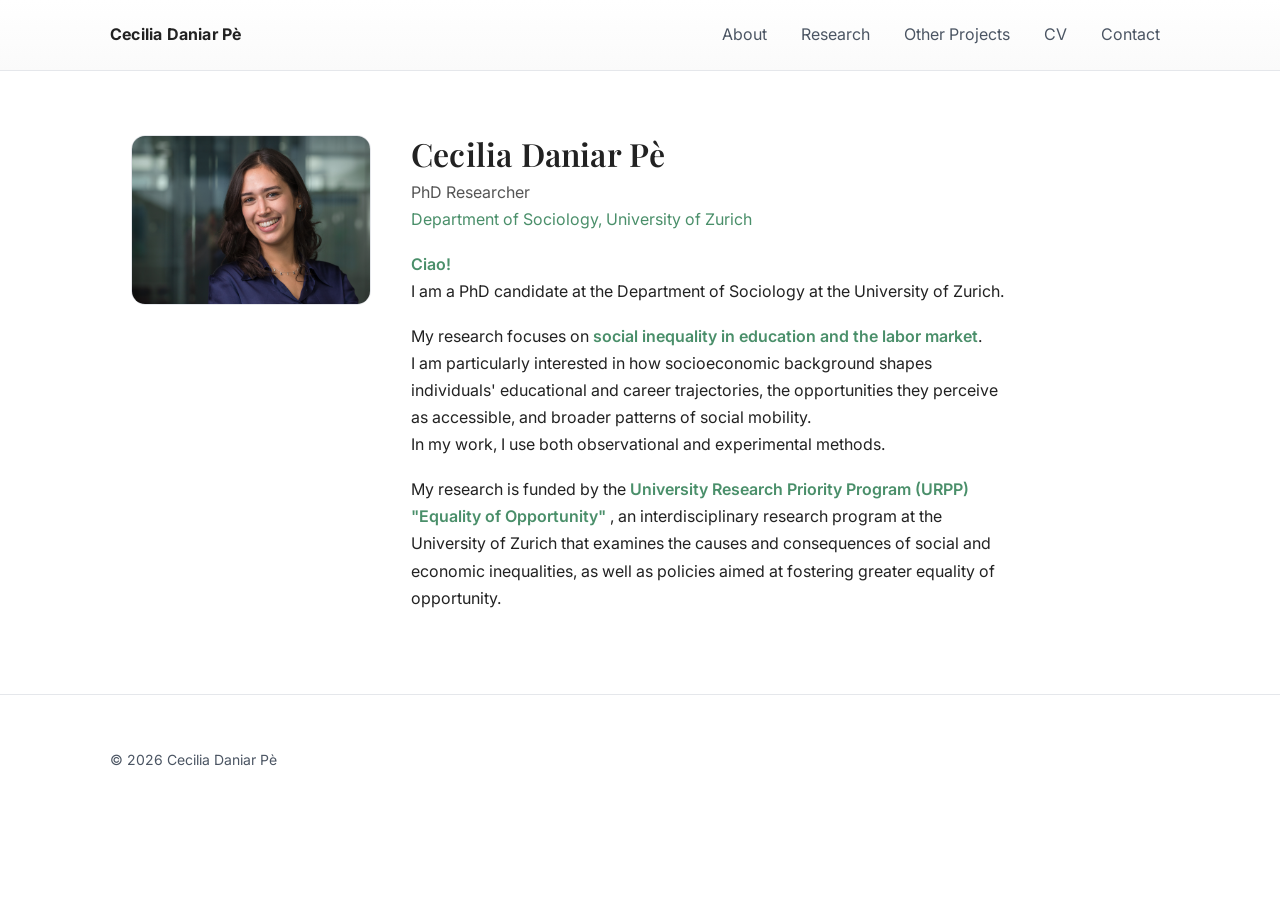
<file: index.html>
<!DOCTYPE html>
<html lang="en">
<head>
  <meta charset="utf-8" />
  <meta name="viewport" content="width=device-width, initial-scale=1" />
  <title>Cecilia Daniar Pè | University of Zurich</title>

  <meta name="description" content="Cecilia Daniar Pè is a PhD student at the University of Zurich working on economic sociology, education, and labour market inequalities." />

  <link rel="stylesheet" href="styles.css" />

  <!-- Google Font -->
  <link href="https://fonts.googleapis.com/css2?family=Playfair+Display:wght@400;600&family=Inter:wght@300;400;500&display=swap" rel="stylesheet">

  <style>
    body {
      font-family: 'Inter', sans-serif;
      background-color: #ffffff;
      color: #222;
    }

    h1 {
      font-family: 'Playfair Display', serif;
      font-size: 2rem;
    }

    a {
      color: #4a8f6a;
      text-decoration: none;
    }

    a:hover {
      text-decoration: underline;
    }

    /* optional: make emphasized names/keywords consistent with green theme */
    strong {
      color: #4a8f6a;
      font-weight: 600;
    }

    .hero {
      display: flex;
      align-items: flex-start;
      gap: 2.5rem;
      max-width: 1050px;
      margin: 0 auto;
      padding: 2.25rem 1rem;
    }

    .hero .avatar {
      width: 240px;
      max-width: 42vw;
      border-radius: 14px;
      flex: 0 0 auto;
      object-fit: cover;
    }

    .hero .content {
      flex: 1 1 auto;
      min-width: 0;
      max-width: 600px;
    }

    .hero h1 {
      margin: 0 0 .35rem 0;
      font-weight: 600;
      letter-spacing: .2px;
    }

    .subtitle {
      margin: 0 0 1.5rem 0;
      color: #555;
      line-height: 1.45;
    }

    .content p {
      margin: 0 0 1.1rem 0;
      line-height: 1.7;
    }

    @media (max-width: 720px) {
      .hero {
        flex-direction: column;
        align-items: center;
        text-align: center;
      }

      .hero .content {
        width: 100%;
        text-align: left;
      }
    }
  </style>
</head>

<body>

<header>
  <nav class="nav" aria-label="Primary">
    <div class="brand">
      <a href="index.html" style="text-decoration:none;color:inherit">Cecilia Daniar Pè</a>
    </div>
    <div class="tabs">
      <a href="index.html" aria-current="page">About</a>
      <a href="research.html">Research</a>
      <a href="other.html">Other Projects</a>
      <a href="cv.html">CV</a>
      <a href="contact.html">Contact</a>
    </div>
  </nav>
</header>

<main class="container">
  <section id="about" class="hero" aria-labelledby="about-title">

    <img class="avatar" src="foto.jpg" alt="Portrait of Cecilia Daniar Pè" />

    <div class="content">
      <h1 id="about-title">Cecilia Daniar Pè</h1>

      <p class="subtitle">
        PhD Researcher<br />
        <a href="https://www.suz.uzh.ch/en.html"
   target="_blank"
   rel="noopener noreferrer">
  Department of Sociology, University of Zurich
        </a>
      </p>

      <p>
        <strong>Ciao!</strong> <br/>
        I am a PhD candidate at the Department of Sociology at the University of Zurich.
       </p>

       <p>
        My research focuses on <strong>social inequality in education and the labor market</strong>. <br/>
         I am particularly interested in how socioeconomic background shapes individuals' educational and career trajectories,
  the opportunities they perceive as accessible, and broader patterns of social mobility. <br/>
  In my work, I use both observational and experimental methods.
        </p>

      <p>
        My research is funded by the
        <strong>
          <a href="https://www.urpp-equality.uzh.ch/en" target="_blank" rel="noopener noreferrer">
           University Research Priority Program (URPP) "Equality of Opportunity"
          </a>
        </strong>, 
         an interdisciplinary research program at the University of Zurich that examines the causes and consequences of
  social and economic inequalities, as well as policies aimed at fostering greater equality of opportunity.
      </p>

     
    </div>

  </section>
</main>

<footer>
  <div class="container small">
    © <span id="y"></span> Cecilia Daniar Pè
  </div>
</footer>

<script>
  const d = new Date();
  document.getElementById('y').textContent = d.getFullYear();
</script>

</body>
</html>
</file>
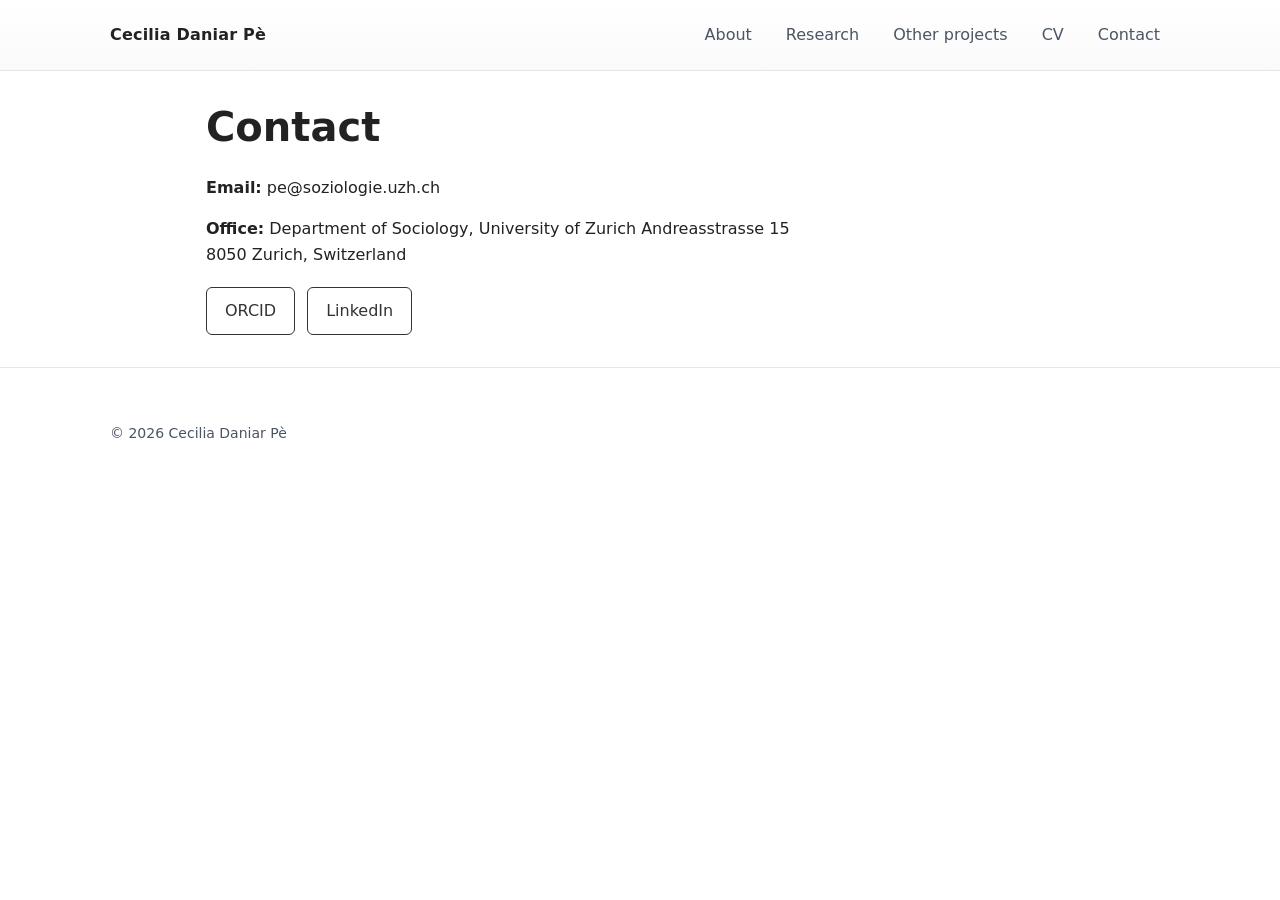
<file: contact.html>
<!DOCTYPE html>
<html lang="en">
<head>
  <meta charset="utf-8" />
  <meta name="viewport" content="width=device-width, initial-scale=1" />
  <title>Contact — Cecilia Daniar Pè</title>
  <meta name="description" content="Cecilia Daniar Pè — Contact" />
  <link rel="stylesheet" href="styles.css" />

  <style>
    body {
      color: #222;
    }

    a {
      color: #4a8f6a;
      text-decoration: none;
    }

    a:hover {
      text-decoration: underline;
    }

    main.container {
      max-width: 900px;
      margin: 0 auto;
      padding: 2rem 1rem;
      line-height: 1.6;
    }

    h1 {
      font-weight: 600;
      margin-bottom: 1.5rem;
    }

    p {
      margin-bottom: 0.8rem;
    }

    a.link {
      color: #4a8f6a;
      font-weight: 500;
    }
  </style>
</head>

<body>
<header>
  <nav class="nav" aria-label="Primary">
    <div class="brand">
      <a href="index.html" style="text-decoration:none;color:inherit">Cecilia Daniar Pè</a>
    </div>
    <div class="tabs">
      <a href="index.html">About</a>
      <a href="research.html">Research</a>
      <a href="other.html">Other projects</a>
      <a href="cv.html">CV</a>
      <a href="contact.html" aria-current="page">Contact</a>
    </div>
  </nav>
</header>

<main class="container">
  <h1>Contact</h1>

  <p><strong>Email:</strong> pe@soziologie.uzh.ch</p>
  <p><strong>Office:</strong> Department of Sociology, University of Zurich
Andreasstrasse 15 <br/>
8050 Zurich, Switzerland </p>

  <div class="social-buttons">
  <a class="social-button"
     href="https://orcid.org/0009-0005-2463-9321"
     target="_blank"
     rel="noopener">
    ORCID
  </a>

  <a class="social-button"
     href="https://www.linkedin.com/in/ceciliadaniarpe"
     target="_blank"
     rel="noopener">
    LinkedIn
  </a>
    
 </div>

</main>

<footer>
  <div class="container small">
    © <span id="y"></span> Cecilia Daniar Pè
  </div>
</footer>


<script>
  const d = new Date();
  document.getElementById('y').textContent = d.getFullYear();
</script>

</body>
</html>
</file>
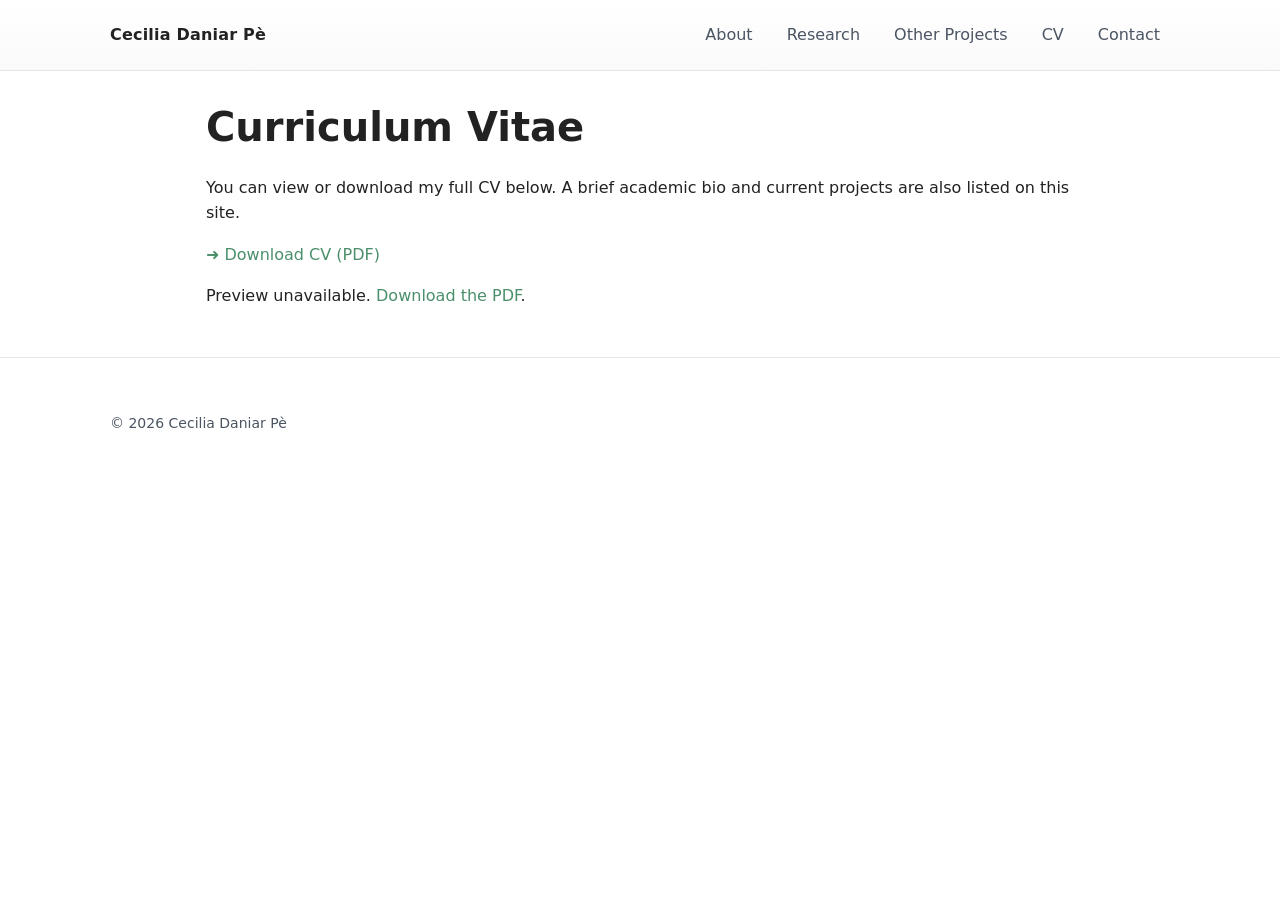
<file: cv.html>
<!DOCTYPE html>
<html lang="en">
<head>
  <meta charset="utf-8" />
  <meta name="viewport" content="width=device-width, initial-scale=1" />
  <title>CV — Cecilia Daniar Pè</title>
  <meta name="description" content="Cecilia Daniar Pè — CV" />
  <link rel="stylesheet" href="styles.css" />

  <style>
    body {
      color: #222;
    }

    a {
      color: #4a8f6a;
      text-decoration: none;
    }

    a:hover {
      text-decoration: underline;
    }

    main.container {
      max-width: 900px;
      margin: 0 auto;
      padding: 2rem 1rem;
      line-height: 1.6;
      text-align: left;
    }

    h1 {
      font-weight: 600;
      margin-bottom: 1.5rem;
    }

    a.download-link {
      color: #4a8f6a;
      text-decoration: none;
      font-weight: 500;
    }

    a.download-link:hover {
      text-decoration: underline;
    }

    object {
      margin-top: 2rem;
      border: none;
    }
  </style>
</head>

<body>
<header>
  <nav class="nav" aria-label="Primary">
    <div class="brand">
      <a href="index.html" style="text-decoration:none;color:inherit">Cecilia Daniar Pè</a>
    </div>
    <div class="tabs">
      <a href="index.html">About</a>
      <a href="research.html">Research</a>
      <a href="teaching.html">Other Projects</a>
      <a href="cv.html" aria-current="page">CV</a>
      <a href="contact.html">Contact</a>
    </div>
  </nav>
</header>

<main class="container">
  <h1>Curriculum Vitae</h1>

  <p>
    You can view or download my full CV below. A brief academic bio and current projects are also listed on this site.
  </p>

  <p>
    <a class="download-link" href="CV_Cecilia_Daniar_Pe.pdf" download rel="noopener">
      ➜ Download CV (PDF)
    </a>
  </p>

  <object data="CV_Cecilia_Daniar_Pe.pdf" type="application/pdf" width="100%" height="900">
    <p>Preview unavailable. <a href="CV_Cecilia_Daniar_Pe.pdf" download>Download the PDF</a>.</p>
  </object>
</main>

<footer>
  <div class="container small">
    © <span id="y"></span> Cecilia Daniar Pè
  </div>
</footer>

<script>
  const d = new Date();
  document.getElementById('y').textContent = d.getFullYear();
</script>

</body>
</html>
</file>
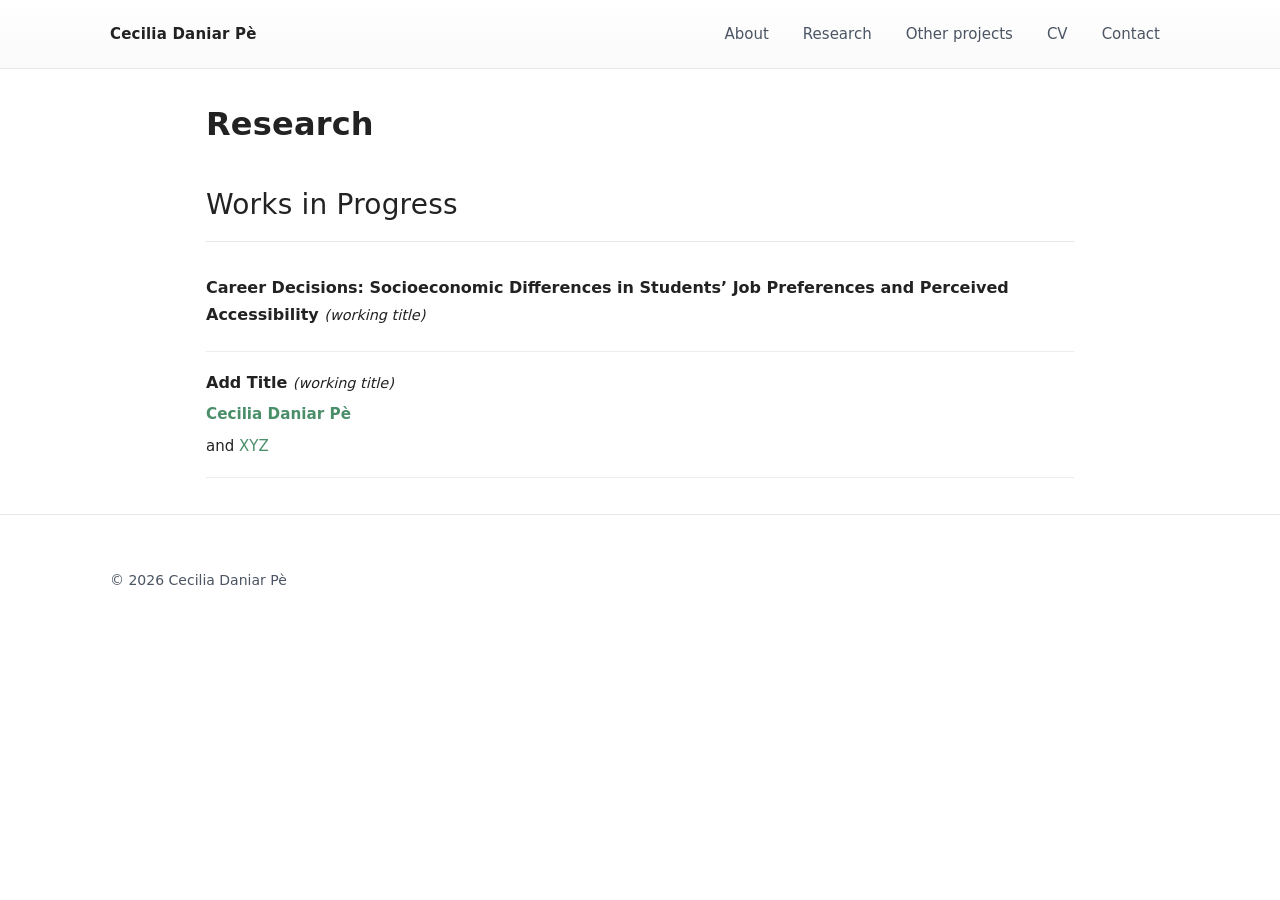
<file: research.html>
<!DOCTYPE html>
<html lang="en">
<head>
  <meta charset="utf-8" />
  <meta name="viewport" content="width=device-width, initial-scale=1" />
  <title>Research — Cecilia Daniar Pè</title>
<meta name="description" content="Cecilia Daniar Pè — Research" />
  <link rel="stylesheet" href="styles.css" />

  <style>
    body{
      font-size: 15px;
      color: #222;
    }

    a{
      color: #4a8f6a;
      text-decoration: none;
    }

    a:hover{
      text-decoration: underline;
    }

    main.container{
      max-width: 900px;
      margin: 0 auto;
      padding: 2.25rem 1rem;
      line-height: 1.65;
    }

    h1{
      font-weight: 600;
      font-size: 2rem;
      margin: 0 0 1.4rem 0;
      letter-spacing: .2px;
    }

    h2{
      font-weight: 500;
      font-size: 1.75rem;
      margin: 2.4rem 0 1rem 0;
      padding-bottom: .8rem;
      border-bottom: 1px solid #e6e6e6;
      letter-spacing: .2px;
    }

    .pub-item,
    .wp-item{
      padding: 1.1rem 0;
      border-bottom: 1px solid #ededed;
    }

    .pub-title,
    .wp-title{
      font-weight: 600;
      font-size: 1rem;
      margin: 0 0 .35rem 0;
    }

    .pub-authors,
    .wp-authors{
      margin: 0 0 .45rem 0;
      color: #333;
      font-size: .95rem;
    }

    .pub-venue{
      margin: 0 0 .8rem 0;
      color: #111;
      font-size: .95rem;
    }

    .btns{
      display: flex;
      gap: .7rem;
      flex-wrap: wrap;
      margin-top: .2rem;
    }

    .btn{
      display: inline-block;
      padding: .4rem .8rem;
      border: 1px solid #111;
      border-radius: 3px;
      background: transparent;
      color: #111;
      font-size: .75rem;
      letter-spacing: .5px;
      text-transform: uppercase;
      text-decoration: none;
      cursor: pointer;
    }

    .btn:hover{
      background: #111;
      color: #fff;
    }

    .wp-abstract{
      margin-top: .75rem;
      padding: .75rem .9rem;
      border-left: 3px solid #4a8f6a;
      background: #fafafa;
      font-size: .92rem;
      line-height: 1.6;
    }

    ul.wip{
      margin: 0;
      padding-left: 1.2rem;
    }

    ul.wip li{
      margin: .6rem 0;
      font-size: .95rem;
    }

    .pub-authors strong,
    .wp-authors strong,
    .wip strong{
      color: #4a8f6a;
      font-weight: 600;
    }
  </style>
</head>

<body>
<header>
  <nav class="nav">
    <div class="brand">
      <a href="index.html" style="color:inherit">Cecilia Daniar Pè</a>
    </div>
    <div class="tabs">
      <a href="index.html">About</a>
      <a href="research.html" aria-current="page">Research</a>
      <a href="teaching.html">Other projects</a>
      <a href="cv.html">CV</a>
      <a href="contact.html">Contact</a>
    </div>
  </nav>
</header>

<main class="container">

<h1>Research</h1>

<h2>Works in Progress</h2>

  <div class="wp-item">
  <p class="wp-title">
    Career Decisions: Socioeconomic Differences in Students’ Job Preferences and Perceived Accessibility
    <span class="working-title">(working title)</span> </p>

</div>

  
<div class="wp-item">
  <p class="wp-title">
    Add Title
    <span class="working-title">(working title)</span>
  </p>
  <p class="wp-authors"><strong>Cecilia Daniar Pè</strong></p>
  and <a href="https:">XYZ</a>
</div>

  
</main>

<footer>
  <div class="container small">
© <span id="y"></span> Cecilia Daniar Pè  </div>
</footer>

<script>
  const d = new Date();
  document.getElementById('y').textContent = d.getFullYear();
</script>

</body>
</html>

</body>
</html>
</file>
<file: styles.css>
:root{
  --bg:#ffffff; --text:#1f2937; --muted:#4b5563; --accent:#2563eb;
  --card:#f8fafc; --line:#e5e7eb; --chip:#eef2ff; --max:1100px; --radius:16px;
}
*{box-sizing:border-box}
html,body{margin:0;padding:0;background:var(--bg);color:var(--text);
  font-family:system-ui,-apple-system,Segoe UI,Roboto,Inter,Helvetica,Arial,sans-serif;line-height:1.6}
a{color:var(--accent);text-decoration:none}
a:hover{text-decoration:underline}
img{max-width:100%;display:block}
header{border-bottom:1px solid var(--line);background:linear-gradient(180deg,#fff,#fafafa)}
.nav{max-width:var(--max);margin:0 auto;display:flex;align-items:center;justify-content:space-between;padding:14px 20px;gap:12px}
.brand{font-weight:700;letter-spacing:.2px}
.tabs{display:flex;gap:14px;flex-wrap:wrap}
.tabs a{padding:8px 10px;border-radius:10px;color:var(--muted)}
.tabs a:hover{background:#f3f4f6;color:var(--text)}
.container{max-width:var(--max);margin:0 auto;padding:28px 20px}
h1{font-size:clamp(28px,4vw,40px);line-height:1.2;margin:0}
h2{font-size:clamp(22px,3vw,28px);margin:4px 0 8px}
section{padding:18px 0;border-top:1px solid var(--line)}
section:first-of-type{border-top:none}
.card{background:var(--card);border:1px solid var(--line);border-radius:var(--radius);padding:16px}
.list{display:grid;gap:12px}
.pub{display:grid;gap:4px}
.pub .title{font-weight:600}
.pub .meta{color:var(--muted);font-size:14px}
.pill{display:inline-flex;align-items:center;gap:6px;padding:6px 10px;border-radius:999px;border:1px solid var(--line);font-size:14px;color:var(--muted)}
.chips{display:flex;gap:8px;flex-wrap:wrap;margin-top:12px}
.chip{background:var(--chip);padding:6px 10px;border-radius:999px;font-size:14px;border:1px solid #e0e7ff}
tify-self: center;   /* centers horizontally within the grid cell */
.hero {
  display: grid;
  grid-template-columns: 170px 1fr;
  gap: 24px;
  align-items: center;
  padding: 26px 0;
}
.avatar {
  width: 170px;
  height: 170px;
  border-radius: 14px;
  object-fit: cover;
  border: 1px solid var(--line);
}
.grid2{display:grid;grid-template-columns:1fr 1fr;gap:22px}
.columns{display:grid;grid-template-columns:1.2fr .8fr;gap:22px}
@media (max-width:900px){.grid2,.columns{grid-template-columns:1fr} .hero{grid-template-columns:1fr} .avatar{width:120px;height:120px}}
footer{border-top:1px solid var(--line);padding:26px 20px;color:var(--muted)}
.small{color:var(--muted);font-size:14px}
.social-buttons {
  display: flex;
  gap: 12px;
  margin-top: 20px;
}

.social-button {
  display: inline-block;
  padding: 10px 18px;
  border: 1px solid #333;
  border-radius: 6px;
  text-decoration: none;
  color: #333;
  font-weight: 500;
}

.social-button:hover {
  background-color: #333;
  color: white;
}

.working-title {
  font-style: italic;
  font-weight: normal;
  font-size: 0.9em;
}
</file>
